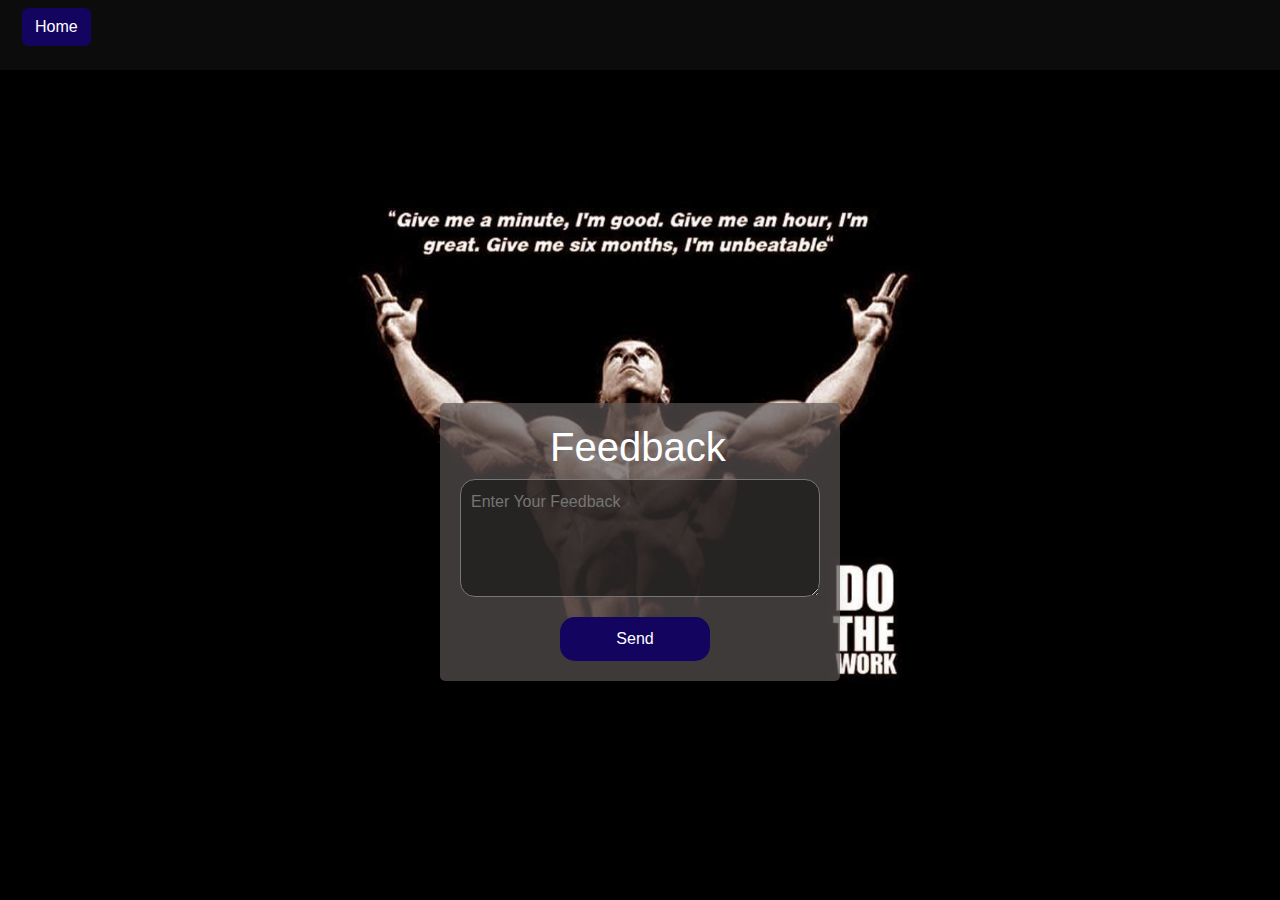
<file: html/feed.html>
<html>

<head>
  <meta charset="UTF-8" ? />
  <title> Feedback </title>
  <meta name="description" content="This is all about us" />
  <link rel="stylesheet" href="../css/project_framework.css">
  <link rel="stylesheet" href="../css/normalize.css">
  <link rel="stylesheet" href="../css/all.min.css">
  <link rel="stylesheet" href="../css/bootstrap.css">
  <link rel="stylesheet" href="../css/feed.css">
  <link rel="shortcut icon" href="../images/icon.jpeg" type="image/x-icon">

</head>

<body>
    <nav class="navbar">
        <form class="container-fluid justify-content-start">
            <a href="../html/index.html"><button type="button" class="btn btn-danger">Home</button></a>
        </form>
    </nav>
    <form class="feedback-form">
     
        <label for="feedback"><h1>Feedback</h1></label>
        <textarea id="feedback" name="feedback" rows="4" cols="50" required placeholder="Enter Your Feedback"></textarea>
        <input type="submit" value="Send">
    </form>

    <div class="thank-you">
        <h2>Thank you for your feedback!</h2>
        <h3>We will be intersted for it.</h3>
    </div>

    <script>
        document.querySelector('.feedback-form').addEventListener('submit', function(event) {
            event.preventDefault();
            document.querySelector('.feedback-form').style.display = 'none';
            document.querySelector('.thank-you').style.display = 'block';
        });
    </script>
    
</body>

</html>
</file>
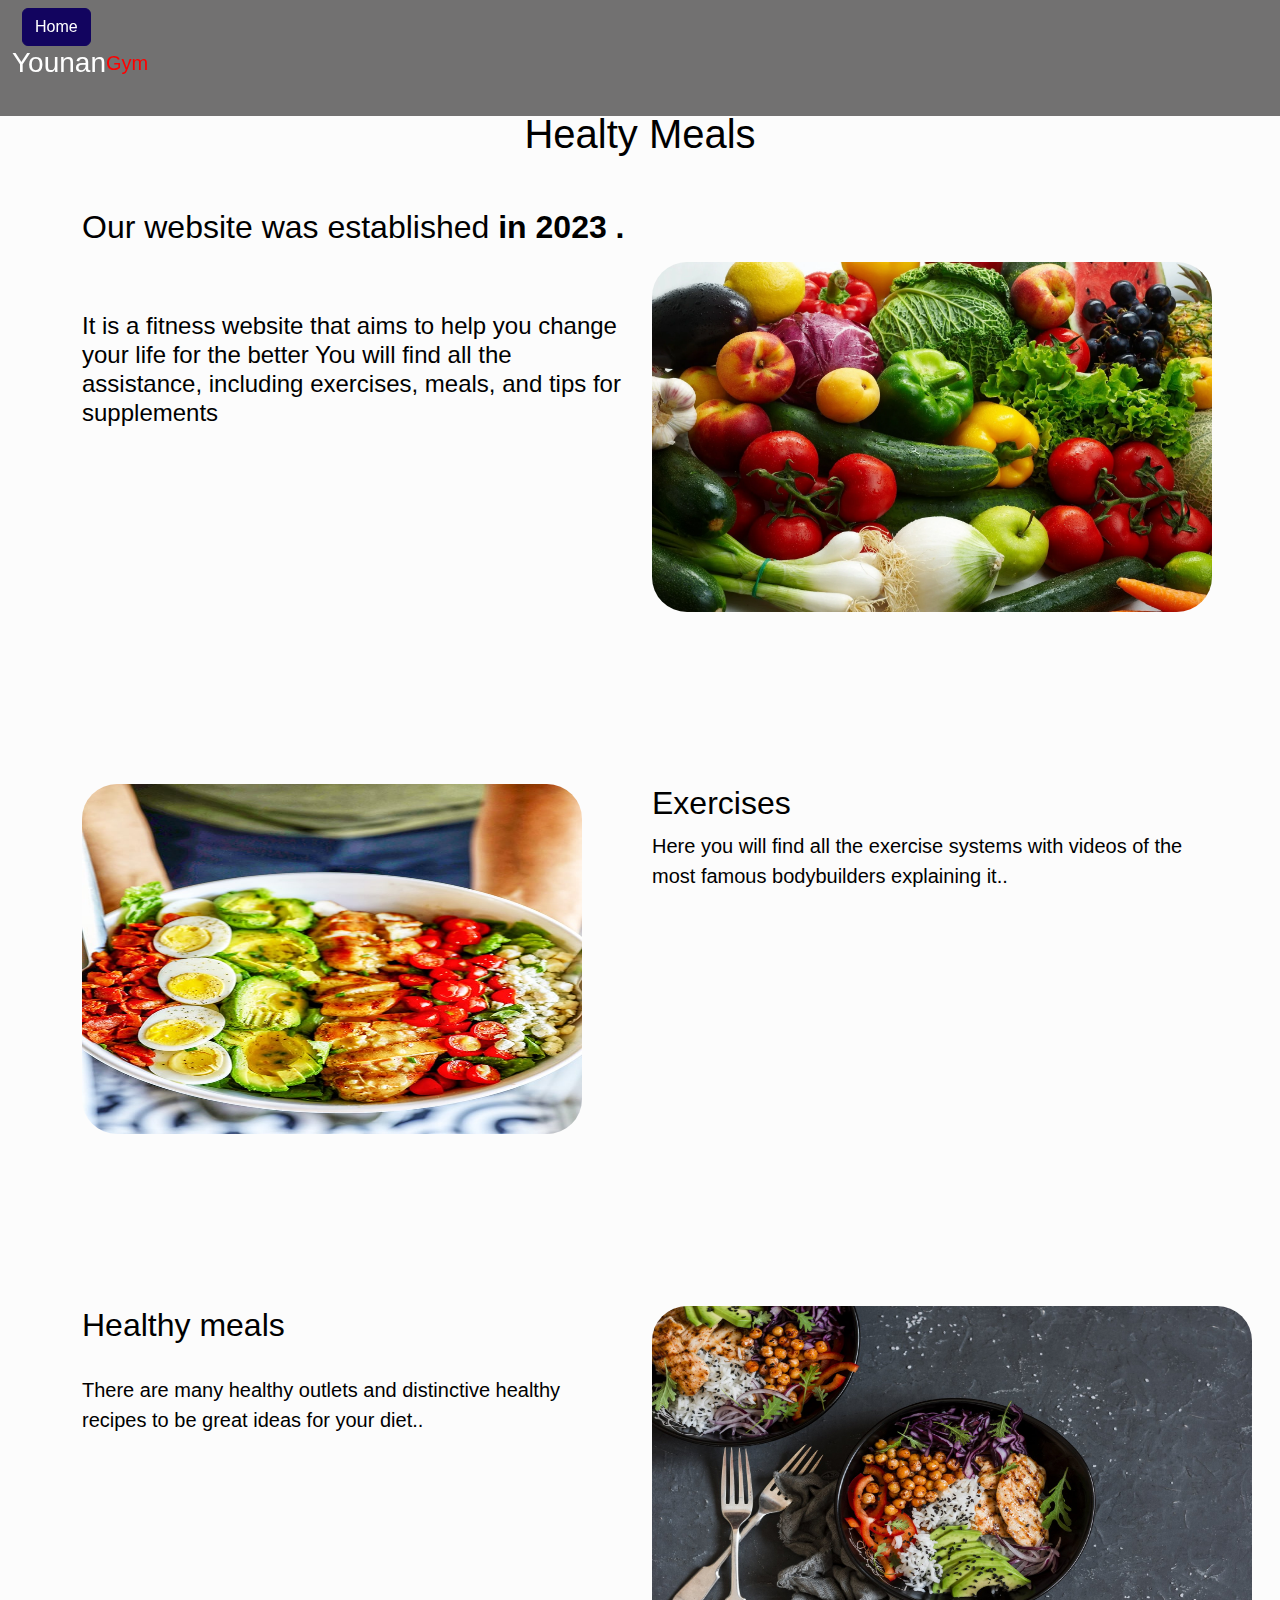
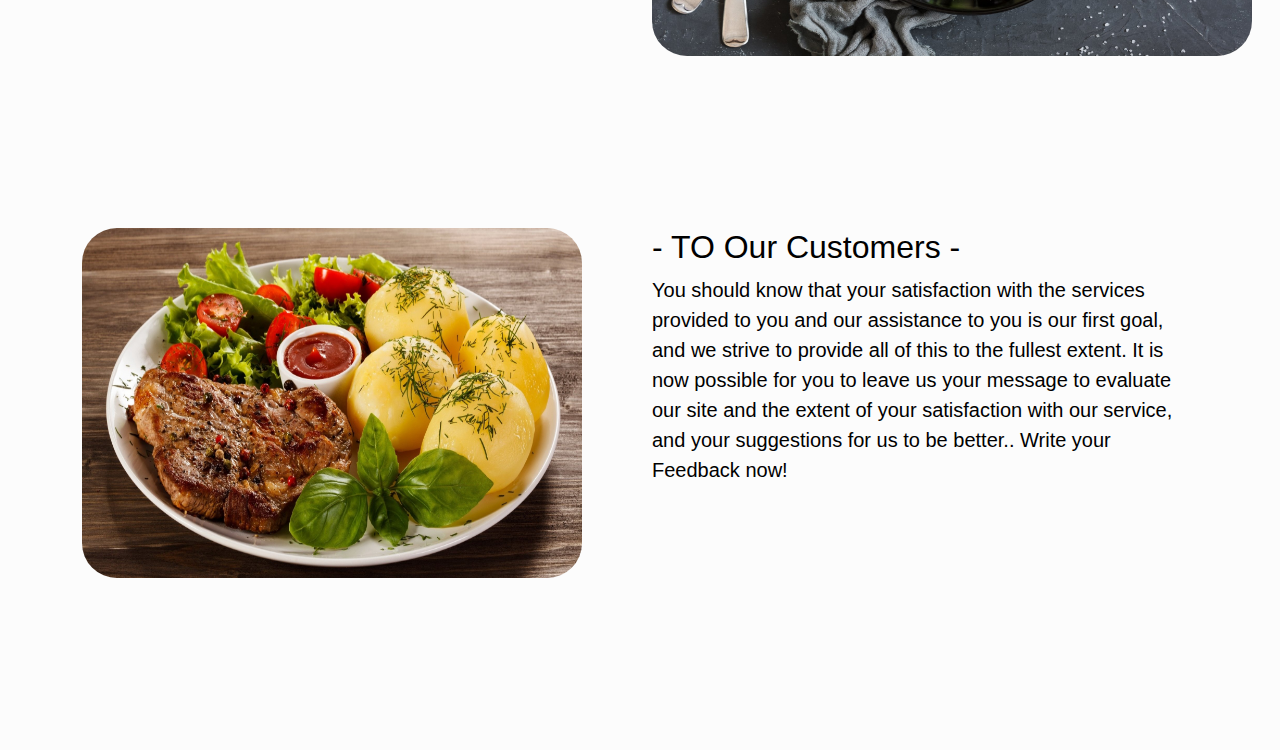
<file: html/meals.html>
<html>

<head>
  <meta charset="UTF-8" ? />
  <title> Meals </title>
  <meta name="description" content="This is all about us" />
  <link rel="stylesheet" href="../css/project_framework.css">
  <link rel="stylesheet" href="../css/normalize.css">
  <link rel="stylesheet" href="../css/all.min.css">
  <link rel="stylesheet" href="../css/bootstrap.css">
  <link rel="stylesheet" href="../css/meal.css">
  <link rel="shortcut icon" href="../images/icon.jpeg" type="image/x-icon">

</head>

<body>
    <nav class="navbar">
        <form class="container-fluid justify-content-start">
            <a href="../html/index.html"><button type="button" class="btn btn-danger">Home</button></a>
            <p class="a"><a href="../html/index.html" class="gmy"><h3>Younan</h3></a>
              <a href="../html/index.html" class="gmyy"><h5>Gym</h5> </a></p>
        </form>
    </nav>
  <div class="container">
    <h1 style="margin: 80px 0 50px;">Healty Meals</h1>
    <p>
        <h2>Our website was established <strong>in 2023 .</strong></h2>
    </p>
    <div class="row">
      <div class="col-lg-6">
        <h4 class="w"> It is a fitness website that aims to help you change your life for the better
            You will find all the assistance, including exercises, meals, and tips for supplements
        </h4>
      </div>
      <div class="col-lg-6">
        <img src="../images/meal3.webp">

      </div>
    </div>

    <div class="row">
      <div class="col-lg-6">
        <img src="../images/meal4.png" alt="" width="500">
      </div>
      <div class="col-lg-6">
        <h2>Exercises </h2>
        <p>
            Here you will find all the exercise systems with 
            videos of the most famous bodybuilders explaining it..
           
        </p>
      </div>
    </div>

    <div class="row">
      <div class="col-lg-6">
        <h2> Healthy meals </h2>
        <p>
            There are many healthy outlets and distinctive healthy recipes to be great ideas for your diet..
        </p>
      </div>
      <div class="col-lg-6">
        <img src="../images/meal1.jpg" alt="" width="600" height="200">
      </div>
    </div>



    <div class="row">
      <div class="col-lg-6">
        <img src="../images/meall4.jpg" alt="" width="500" height="300">
      </div>
      <div class="col-lg-6">
        <h2> - TO Our Customers - </h2>
        <p>
            You should know that your satisfaction with the services
             provided to you and our assistance to you is our first goal,
              and we strive to provide all of this to the fullest extent.
               It is now possible for you to leave us your message to evaluate our site and the extent of
             your satisfaction with our service, and your suggestions for us to be better..
             Write your Feedback now!
        </p>
      </div>
    </div>
  </div>

</body>


</html>
</file>
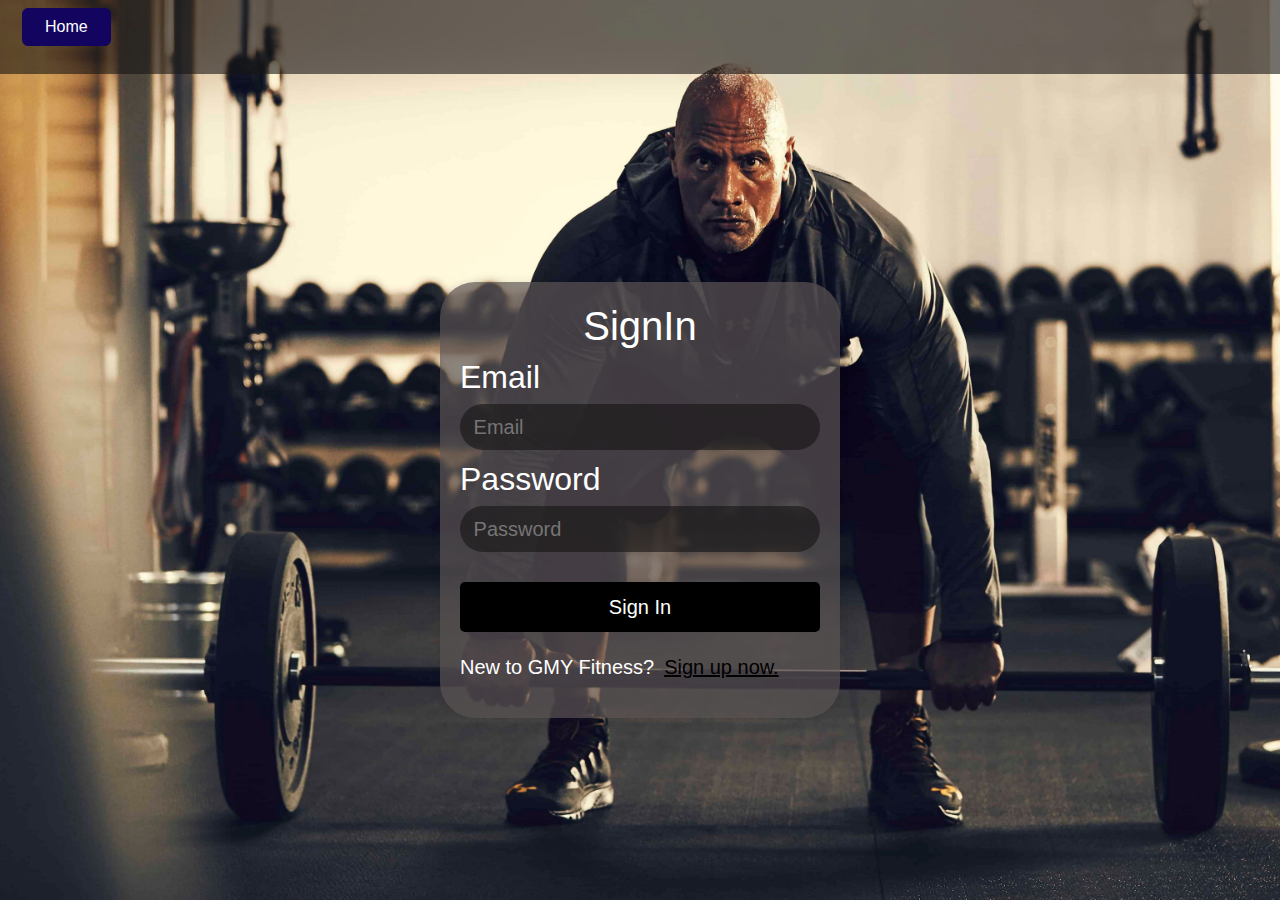
<file: html/signin.html>
<html>

<head>
  <meta charset="UTF-8" ? />
  <title> signIn</title>
  <meta name="description" content="This is all about us" />
  <link rel="stylesheet" href="../css/project_framework.css">
  <link rel="stylesheet" href="../css/normalize.css">
  <link rel="stylesheet" href="../css/all.min.css">
  <link rel="stylesheet" href="../css/bootstrap.css">
  <link rel="stylesheet" href="../css/signin.css">
  <link rel="shortcut icon" href="../images/icon.jpeg" type="image/x-icon">

</head>

<body>
    <nav class="navbar">
        <form class="container-fluid justify-content-start">
            <a href="../html/index.html"><button type="button" class="btn btn-danger">Home</button></a>
        </form>
    </nav>
    <div class="login-container">
        <h1 class="s">SignIn</h1>
        <form class="sign">
            <label for="email" class="e" ><h2>Email</h2></label>
            <input type="text" id="email" name="email" required placeholder=" Email">
            <label for="password" class="p"><h2>Password</h2></label>
            <input type="password" id="password" name="password" required placeholder=" Password">
            <button type="submit">Sign In</button>
        </form>
        <p class="n">New to GMY Fitness?<a  style="margin-left: 10px;" class="g" href="../html/signup.html">Sign up now.</a></p>
    </div>
</body>

</html>
</file>
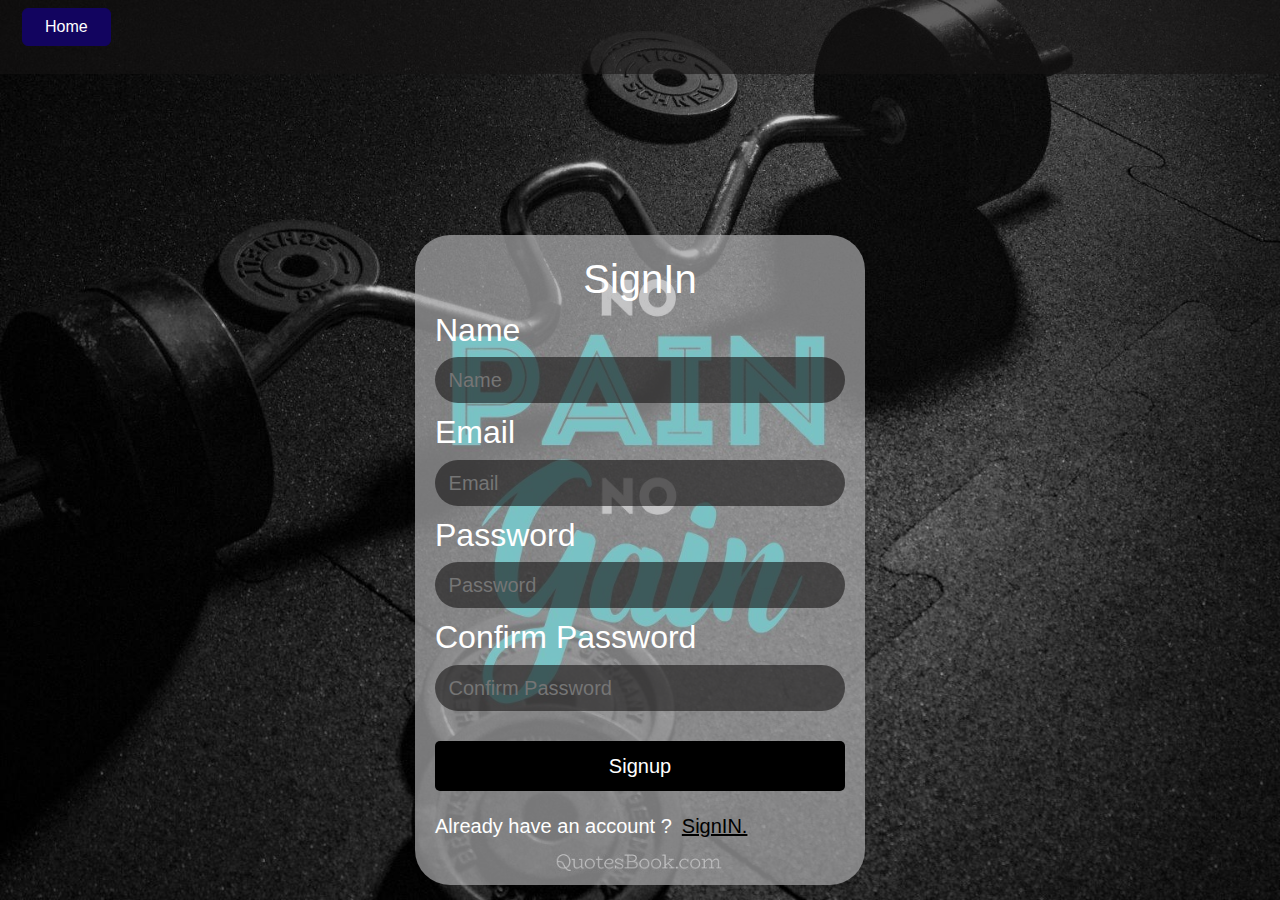
<file: html/signup.html>
<html>

<head>
  <meta charset="UTF-8" ? />
  <title> signUp</title>
  <meta name="description" content="This is all about us" />
  <link rel="stylesheet" href="../css/project_framework.css">
  <link rel="stylesheet" href="../css/normalize.css">
  <link rel="stylesheet" href="../css/all.min.css">
  <link rel="stylesheet" href="../css/bootstrap.css">
  <link rel="stylesheet" href="../css/signup.css">
  <link rel="shortcut icon" href="../images/icon.jpeg" type="image/x-icon">

</head>

<body>
    <nav class="navbar">
        <form class="container-fluid justify-content-start">
            <a href="../html/index.html"><button type="button" class="btn btn-danger">Home</button></a>
        </form>
    </nav>
    <div class="login-container">
        <h1 class="s">SignIn</h1>
        <form class="sign">
            <label for="email" class="e" ><h2>Name</h2></label>
            <input type="text" id="name" name="name" required placeholder=" Name">
            <label for="email" class="e" ><h2>Email</h2></label>
            <input type="text" id="email" name="email" required placeholder=" Email">
            <label for="password" class="p"><h2>Password</h2></label>
            <input type="password" id="password" name="password" required placeholder=" Password">
            <label for="password" class="p"><h2>Confirm Password</h2></label>
            <input type="password" id="password" name="password" required placeholder=" Confirm Password">
            <button type="submit">Signup</button>
        </form>
        <p class="n">Already have an account ?<a class="g" style="margin-left: 10px;" href="../html/signin.html">SignIN.</a></p>
    </div>
</body>

</html>
</file>
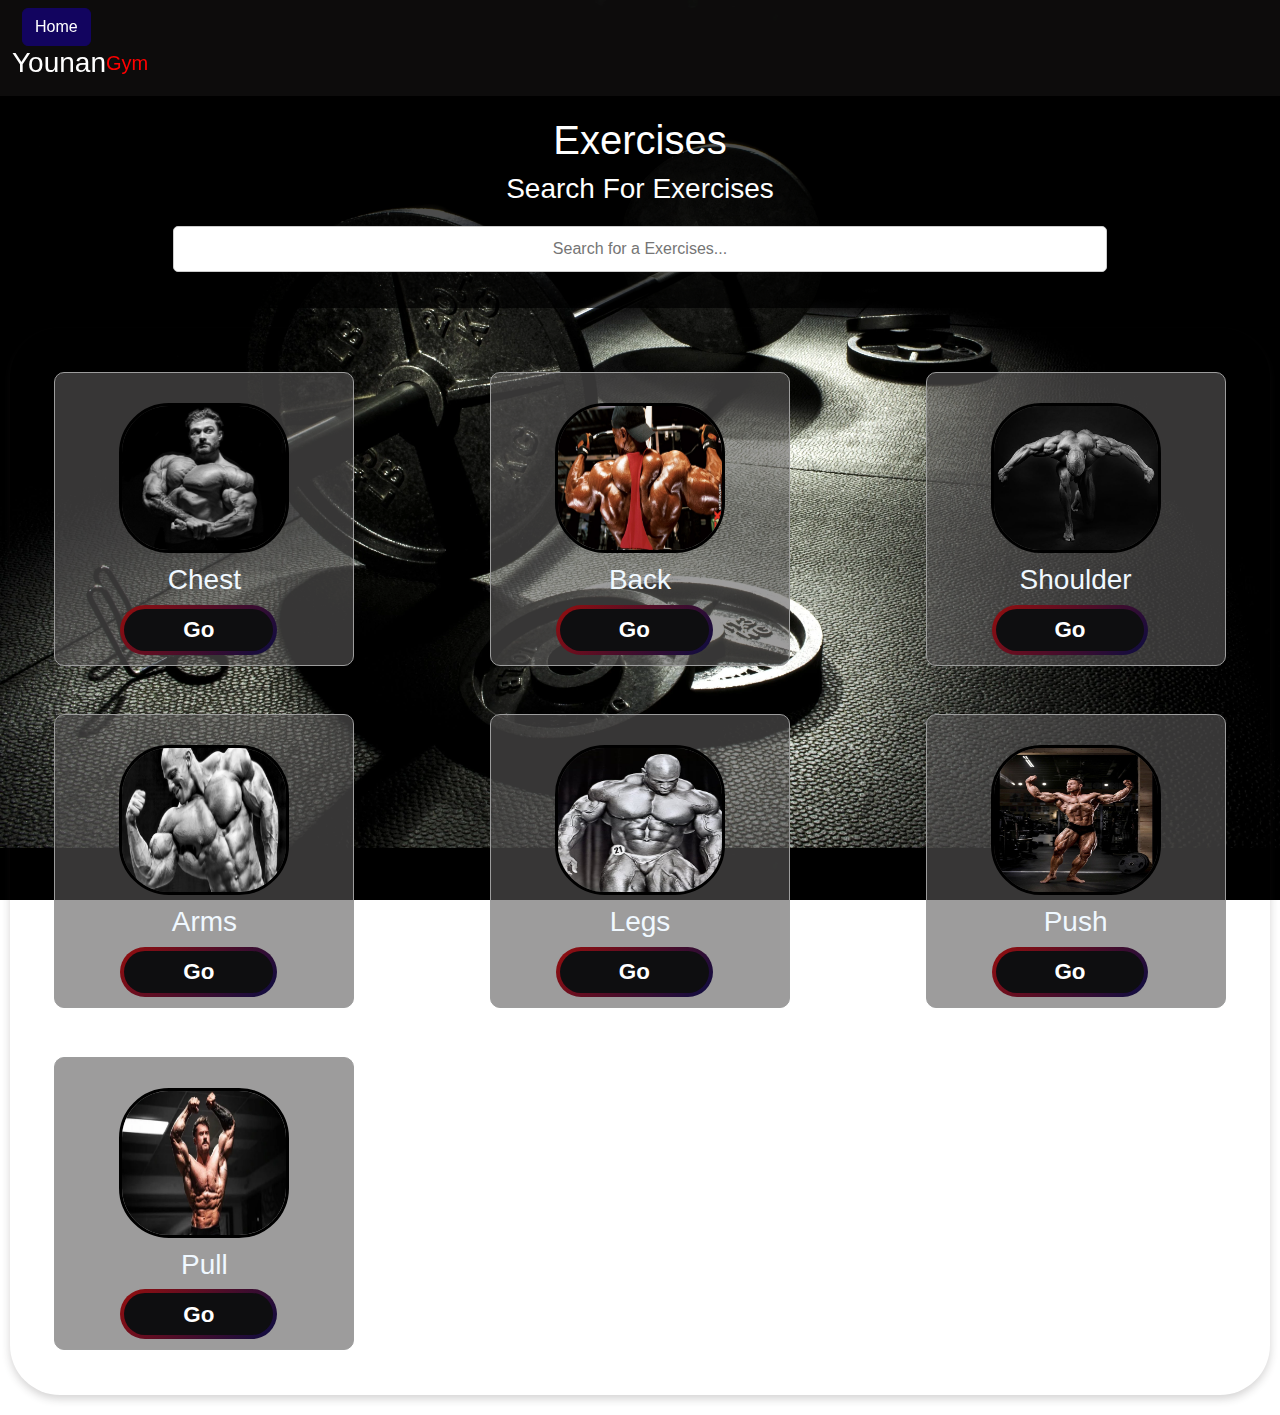
<file: html/train.html>
<!DOCTYPE html>
<html lang="en">

<head>
    <meta charset="UTF-8">
    <meta name="viewport" content="width=device-width, initial-scale=1.0">
    <link rel="stylesheet" href="../webfonts/all.css"> 
    <link rel="stylesheet" href="../css/bootstrap.css">
    <link rel="stylesheet" href="../css/project_framework.css">
    <link rel="stylesheet" href="../css/all.min.css">
    <link rel="stylesheet" href="../css/train.css">
    <link rel="shortcut icon" href="../images/icon.jpeg" type="image/x-icon">
    <title>Exercises</title>
</head>

<body>
    <nav class="navbar">
        <form class="container-fluid justify-content-start">
            <a href="../html/index.html"><button type="button" class="btn btn-danger">Home</button></a>
            <p class="a"><a href="../html/index.html" class="gmy"><h3>Younan </h3></a>
                <a href="../html/index.html" class="gmyy"><h5>Gym</h5> </a></p>
        </form>
    </nav>
    <div class="container">
        <h1 class="head">Exercises</h1>
        <h3 class="head">Search For Exercises</h3>
        <input type="text" id="searchInput" placeholder="Search for a Exercises..." onfocus="this.placeholder = ''"
            onblur="this.placeholder = 'Search for a Exercises...'" oninput="searchFilms()">
    </div>

    <script>
         function searchFilms() {
         const searchValue = document.getElementById("searchInput").value.trim().toLowerCase();
         const filmCards = document.querySelectorAll('.item');

         filmCards.forEach(card => {
        const title = card.querySelector('.title').textContent.toLowerCase();

        if (title.includes(searchValue)) {
            card.style.display = ""; // Show the card if it matches the search
        } else {
            card.style.display = "none"; // Hide the card if it doesn't match the search
        }
         });}
    </script>

    <div class="cards">
        <div class="content">
            <div class="item">
                <img src="../images/cchest.jpg">
                <h3 class="title">Chest</h3>
                <a class="bn39" href="/"><span class="bn39span">Go</span></a>
            </div>
            <div class="item">
                <img src="../images/13flex_ronnie_pulldown_970.jpg ">
                <h3 class="title">Back</h3>
                <a class="bn39" href="/"><span class="bn39span">Go</span></a>
            </div>
            <div class="item">
                <img src="../images/shoulder.jpg ">
                <h3 class="title">Shoulder</h3>
                <a class="bn39" href="/"><span class="bn39span">Go</span></a>
            </div>
            <div class="item">
                <img src="../images/arm.jpeg ">
                <h3 class="title">Arms</h3>
                <a class="bn39" href="/"><span class="bn39span">Go</span></a>
            </div>
            <div class="item">
                <img src="../images/leg.jpg">
                <h3 class="title">Legs</h3>
                <a class="bn39" href="/"><span class="bn39span">Go</span></a>
            </div>
            <div class="item">
                <img src="../images/Ramon-Dino-Mr-Olympia.jpg ">
                <h3 class="title">Push</h3>
                <a class="bn39" href="/"><span class="bn39span">Go</span></a>
            </div>
            <div class="item">
                <img src="../images/abb.webp">
                <h3 class="title">Pull</h3>
                <a class="bn39" href="/"><span class="bn39span">Go</span></a>
            </div>

        </div>
    </div>
</body>

</html>
</file>
<file: css/project_framework.css>
.navbar {
    background-color: rgb(0 0 0 / 79%);
    width: 100vw;
    position: fixed; 
    top: 0;
    z-index: 1;
}
.navbar>div:last-child{
    position: absolute;
    height: 100%;
    top: 0;
    right: 36px;
    display: flex;
    align-items: center;
}
.navbar>div:last-child::after{
    margin-top: 7px;
}
.navbar .btn:last-child{
    margin: 0 10px;
}

:root {
    --logo-color: #E50914;
}

.btn-danger {
    background-color: #E50914;
}

.logo::before {
    color: #f8f9fa;
    content: "Watch";
    font-size: 25px;
}

.logo::after {
    content: "Movies";
    color: var(--logo-color);
}

/* Width and color */
::-webkit-scrollbar {
    width: 12px;
    /* or any desired width */
}

/* Track */
::-webkit-scrollbar-track {
    background: #000;
}

/* Handle */
::-webkit-scrollbar-thumb {
    background: #ffc107;
    /* darker color when hovered */
    border-radius: 6px;
    /* roundness of the handle */
}

/* Handle on hover */
::-webkit-scrollbar-thumb:hover {
    background: #ffd350;
    /* darker color when hovered */
}
</file>
<file: css/feed.css>
body {
    font-family: Arial, sans-serif;
    background-image: url(../images/feed.jpg);  
    background-size: 85%;
    background-repeat: repeat;
    background-position: center;
    width: 100vw;
    display: flex;
    justify-content: center;
    align-items: center;
    height: 100vh;
    margin: 0;
}
.navbar {
    background-color: rgba(22, 20, 20, 0.6);
    width: 100vw;
    position: fixed; 
    top: 0;
    
}

.navbar p{
    padding-left: 1030px;
}

.navbar .gmy{
    text-decoration: none;
    color: white;
}

.navbar .gmyy{
    text-decoration: none;
    color: rgb(255, 0, 0);
}

.navbar>div:last-child{
    position: absolute;
    height: 100%;
    top: 0;
    right: 36px;
    display: flex;
    align-items: center;
}

.navbar>div:last-child::after{
    margin-top: 7px;
}

.navbar .btn:last-child{
    margin: 0 10px;
}

.btn-danger {
    background-color: rgb(18, 4, 95) ;
    border-color:rgb(18, 4, 95) ;
}

.feedback-form {
    margin-top: 200px;
    background-color: rgba(90, 82, 82, 0.7);
    padding: 20px;
    border-radius: 5px;
    box-shadow: 0 0 10px rgba(0, 0, 0, 0.1);
    width: 400px;

}


h1{
    text-align: center;
    position: relative;
    color: white;
    left: 90px;
}
.feedback-form input[type="text"] {
    width: 100%;
    padding: 10px;
    margin-bottom: 20px;
    box-sizing: border-box;
}
.feedback-form textarea{
    width: 100%;
    padding: 10px;
    margin-bottom: 20px;
    box-sizing: border-box;
    background-color:rgba(22, 20, 20, 0.6);
    border-radius: 15px;
    color: white;
}
.feedback-form input[type="submit"] {
    width: 150px;
    padding: 10px;
    
    background-color: rgb(18, 4, 95) ;
    border: none;
    color: white;
    border-radius: 15px;
    cursor: pointer;
    position: relative;
    left: 100px;
}
.feedback-form input[type="submit"]:hover {
    background-color: rgb(153, 29, 29);
    transition: 0.5s;
}

.thank-you {
    display: none;
     margin-top: 50px; 
    padding: 20px 30px;
    background-color: rgba(90, 82, 82, 0.7);
    color: white;
    border: solid;
    border-radius: 30px;
}
</file>
<file: css/meal.css>
* {
    box-sizing: border-box;

}
 
a {
    color: white;
    text-decoration: none;
}

.navbar p{
    padding-left: 1080px;
}

.navbar .gmy{
    text-decoration: none;
    color: white;
}

.navbar .gmyy{
    text-decoration: none;
    color: rgb(255, 0, 0);
}
video {
    height: 340px;
    position: relative;
    bottom: 40px;
    border-radius:35px ;
    
}

body {

    background-color: #fcfcfc;
    font-family: 'Trebuchet MS', Arial;
    font-size: 20px;
    color: rgb(0, 0, 0);
}
.navbar {
    background-color: rgba(22, 20, 20, 0.6);
    width: 100vw;
    position: fixed; 
    top: 0;
    
}



.navbar>div:last-child{
    position: absolute;
    height: 100%;
    top: 0;
    right: 36px;
    display: flex;
    align-items: center;
}

.navbar>div:last-child::after{
    margin-top: 7px;
}

.navbar .btn:last-child{
    margin: 0 10px;
}

.btn-danger {
    background-color: rgb(18, 4, 95) ;
    border-color:rgb(18, 4, 95) ;
}
.container p:nth-child(2) {
    text-align: center;
    padding: 0px;
    margin: 0px 0 20px 0;
}

h1 {
    padding: 30px 0 0;
    text-align: center;


}

.col-lg-6:nth-child(1) p:nth-child(2) {
    margin-top: 30px;

}
.col-lg-6 .w{
    position: relative;
    top: 50px;
}

.row {
    margin-bottom: 172px;
    height: max-content;
}
.z{
    background-color: yellow;
    border-radius: 35px;
    cursor: pointer;
    border: none;
}
.z:hover{
    background-color: white;
    transition: 0.8s;
}

.container img {
    height: 350px;
    border-radius: 35px;
}

p {
    text-align: left !important;
}

.gmy {
    width: 50px;
}
</file>
<file: css/signin.css>
* {
    box-sizing: border-box;

}
body {

    background-image: url(../images/10.jpg); 
    background-attachment: fixed;
    background-size: cover;
    background-repeat: repeat;
    background-position: center;
    font-family: 'Trebuchet MS', Arial;
    width: 100vw;
    height: 100vh;
    margin: 0;
    font-size: 20px;
    color: white;
    display: flex;
    justify-content: center;
    align-items: center;
}
.s{
    text-align: center;
}
.sign {
    display: flex;
    flex-direction: column;

}

.login-container {
    background-color: rgba(90, 82, 82, 0.7);
    margin-top: 100px;
    padding: 20px;
    box-shadow: 0 0 10px rgba(0, 0, 0, 0.1);
    width: 400px;
    border-radius: 35px;
}
input[type="text"], input[type="password"] {
    margin-bottom: 10px;
    padding: 8px;
    border: none;
    background-color: rgba(22, 20, 20, 0.6);
    border-radius:35px;
}

button {
    margin-top: 20px;
    background-color: rgb(0, 0, 0);
    color: rgb(255, 255, 255);
    border: none;
    border-radius: 5px;
    cursor: pointer;
    width: 100%;
    padding: 10px;
}

button:hover {
    background-color: #e0e0e0;
    color :rgb(0, 0, 0);
    transition: 0.7s;
}

.g{
    color: rgb(0, 0, 0);
}

.g:hover{
    transition: 0.7s;
    color: rgb(235, 235, 235);
}
.navbar {
    background-color: rgba(22, 20, 20, 0.6);
    width: 100vw;
    position: fixed; 
    top: 0;
    
}


.navbar p{
    padding-left: 1030px;
}

.navbar .gmy{
    text-decoration: none;
    color: white;
}

.navbar .gmyy{
    text-decoration: none;
    color: rgb(255, 0, 0);
}

.navbar>div:last-child{
    position: absolute;
    height: 100%;
    top: 0;
    right: 36px;
    display: flex;
    align-items: center;
}

.navbar>div:last-child::after{
    margin-top: 7px;
}

.navbar .btn:last-child{
    margin: 0 10px;
}

.btn-danger {
    background-color: rgb(18, 4, 95) ;
    border-color:rgb(18, 4, 95) ;
}
</file>
<file: css/signup.css>
* {
    box-sizing: border-box;

}
body {

    background-image: url(../images/11.jpg); 
    background-attachment: fixed;
    background-size: cover;
    background-repeat: repeat;
    background-position: center;
    font-family: 'Trebuchet MS', Arial;
    width: 100vw;
    height: 100vh;
    margin: 0;
    font-size: 20px;
    color: white;
    display: flex;
    justify-content: center;
    align-items: center;
}
.s{
    text-align: center;
}
.sign {
    display: flex;
    flex-direction: column;

}

.login-container {
    position: relative;
    top: 60px;
    background-color: rgba(171, 171, 172, 0.7);
    /* background-color: rgba(90, 82, 82, 0.7); */
    margin-top: 100px;
    padding: 20px;
    box-shadow: 0 0 10px rgba(0, 0, 0, 0.1);
    width: 450px;
    height: 650px;
    border-radius: 35px;
}
input[type="text"], input[type="password"] {
    margin-bottom: 10px;
    padding: 8px;
    border: none;
    background-color: rgba(22, 20, 20, 0.6);
    border-radius:35px;
}

button {
    margin-top: 20px;
    background-color: rgb(0, 0, 0);
    color: rgb(255, 255, 255);
    border: none;
    border-radius: 5px;
    cursor: pointer;
    width: 100%;
    padding: 10px;
}

button:hover {
    background-color: #e0e0e0;
    color :rgb(0, 0, 0);
    transition: 0.7s;
}

.g{
    color: rgb(0, 0, 0);
}

.g:hover{
    transition: 0.7s;
    color: rgb(235, 235, 235);
}
.navbar {
    background-color: rgba(22, 20, 20, 0.6);
    width: 100vw;
    position: fixed; 
    top: 0;
    
}


.navbar p{
    padding-left: 1030px;
}

.navbar .gmy{
    text-decoration: none;
    color: white;
}

.navbar .gmyy{
    text-decoration: none;
    color: rgb(255, 0, 0);
}

.navbar>div:last-child{
    position: absolute;
    height: 100%;
    top: 0;
    right: 36px;
    display: flex;
    align-items: center;
}

.navbar>div:last-child::after{
    margin-top: 7px;
}

.navbar .btn:last-child{
    margin: 0 10px;
}

.btn-danger {
    background-color: rgb(18, 4, 95) ;
    border-color:rgb(18, 4, 95) ;
}
</file>
<file: css/train.css>
* {
    box-sizing: border-box;

}
body {
    font-family: Arial, sans-serif;
    background-image: url(../images/wp.webp);
    background-attachment: fixed;
    background-size: 100%;
    background-clip: padding-box;


}

.head {
    color: white;
    text-align: center;
}
.content {
    display: flex;
    flex-wrap: wrap;
    justify-content: space-between;
}

.cards {
    box-shadow: 0 4px 8px 0 rgba(46, 42, 42, 0.2);
    transition: 0.3s;
    padding: 20px;
    margin: 20px 10px;
    border-radius: 50px;
}
.cards:hover {
    box-shadow: 0 8px 16px 0 rgba(0, 0, 0, 0.2);
}




.cards img {
    width: 170px;
    height: 150px;
    border: #000000;
    border-style: solid;
    border-radius: 50px;
    margin-top: 20px;
    cursor: pointer;
}

.cards img:hover {
    transform: scale(2);
    border-radius: 20px;
    transition-duration: 0.5s;

}


.item {
    width: 260px;
    margin: 2%;
    padding: 10px;
    text-align: center;
    border: 1px solid #9d9d9d;
    border-radius: 10px;
    background-color: rgba(91, 90, 90, 0.6);
    overflow-x: visible;
    width: 300px;
}
.bn39 {
    background-image: linear-gradient(135deg, #940e0e, #0b0c42);
    border-radius: 6px;
    box-sizing: border-box;
    color: #ffffff;
    display: block;
    height: 50px;
    font-size: 1.4em;
    font-weight: 600;
    padding: 4px;
    position: relative;
    text-decoration: none;
    width: 7em;
    z-index: 2;
    margin-left: 55px;
    border-radius: 35px;
  }
  
  .bn39:hover {
    color: #fff;
    border-radius: 35px;
  }
  
  .bn39 .bn39span {
    align-items: center;
    background: #0e0e10;
    border-radius: 6px;
    display: flex;
    justify-content: center;
    height: 100%;
    transition: background 0.5s ease;
    width: 100%;
    border-radius: 35px;
  }
  
  .bn39:hover .bn39span {
    background: transparent;
  }

.item h3 {
    color: aliceblue;
    margin-top: 10px;
}
.container {
    max-width: 1200px;
    padding: 16px;
    margin: auto;
    margin-top: 50px;
    background-color: rgba(0, 0, 0, 0.70);
    background-attachment: fixed;
    background-size: 100%;
    margin-top: 100px;
}

.navbar {
    background-color: rgba(22, 20, 20, 0.6);
    width: 100vw;
    position: fixed; 
    top: 0;
    
}

.navbar p{
    padding-left: 1090px;
}

.navbar .gmy{
    text-decoration: none;
    color: white;
}

.navbar .gmyy{
    text-decoration: none;
    color: rgb(255, 0, 0);
}

.navbar>div:last-child{
    position: absolute;
    height: 100%;
    top: 0;
    right: 36px;
    display: flex;
    align-items: center;
}

.navbar>div:last-child::after{
    margin-top: 7px;
}

.navbar .btn:last-child{
    margin: 0 10px;
}

.btn-danger {
    background-color: rgb(18, 4, 95) ;
    border-color:rgb(18, 4, 95) ;
}

#searchInput {
    width: 80%;
    padding: 10px;
    font-size: 16px;
    text-align: center;
    display: block;
    margin: 20px auto;
    border-radius: 5px;
    border: 1px solid #ccc;
}
#searchInput:focus {
    outline: none;
    border-color: #66afe9;
    box-shadow: 0 0 5px #66afe9;
}
</file>
